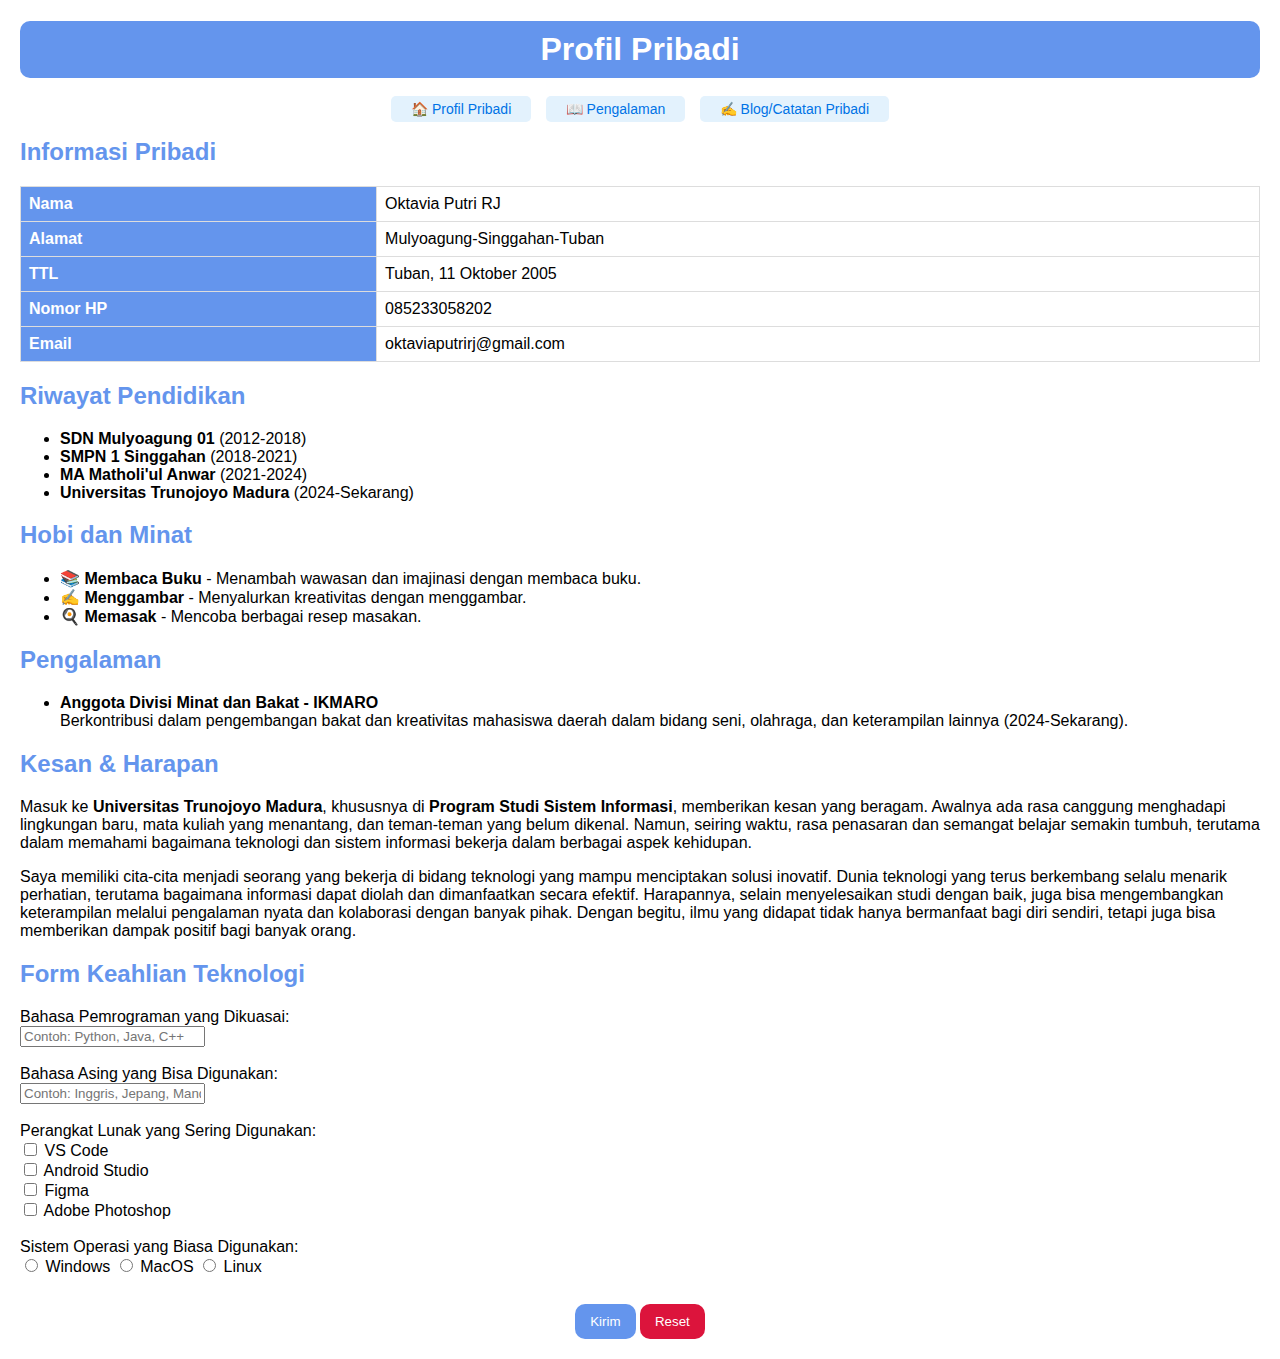
<file: modul-1/240441100057-OktaviaPutriRoichatulJannah/hal1.html>
<!DOCTYPE html>
<html lang="id">

<head>
    <meta charset="UTF-8">
    <meta name="viewport" content="width=device-width, initial-scale=1.0">
    <title>Profil Pribadi</title>

    <style>
        body {
            font-family: Arial;
            margin: 20px;
        }

        .nav { 
            text-align: center; 
        } 
        .nav a { 
            color: #0073e6; 
            padding: 5px 20px; 
            font-size: 14px; 
            margin: 5px;  
            border-radius: 5px;
            background-color: #e3f2fd; 
            transition: 0.3s; 
            text-decoration: none;
        }
        .nav a:hover { 
            background-color:cornflowerblue; 
            color: white; 
        }
        .title-container {
            text-align: center;
        }
        h1 {
            background-color: cornflowerblue;
            color: white;
            padding: 10px;
            border-radius: 10px;
            text-align: center; 
        }
        h2 {
            color: cornflowerblue;
        }
        table {
            width: 100%; 
            border-collapse: collapse;
            text-align: left;
        }
        th {
            border: 1px solid #ddd;
            padding: 8px;
            text-align: left;
            background-color: cornflowerblue;
            color: white;
        }
        td {
            border: 1px solid #ddd;
            padding: 8px;
            text-align: left;
        }
        form {
            margin-top: 20px;
        }
        .button-container { 
            text-align: center; 
            margin-top: 10px;
        }
        button {
            padding: 10px 15px;
            border-radius: 10px;
            cursor: pointer;
            border: none;
        }
        .submit-btn {
            background-color: cornflowerblue;
            color: white;
        }
        .reset-btn {
            background-color: crimson;
            color: white;
        }
    </style>

</head>

<body>

    <div class="title-container">
        <h1>Profil Pribadi</h1>
    </div>

    <div class="nav">
        <a href="hal1.html">🏠 Profil Pribadi</a>
        <a href="hal2.html">📖 Pengalaman</a>
        <a href="hal3.html">✍️ Blog/Catatan Pribadi</a>
    </div>

    <h2>Informasi Pribadi</h2>
    <table >
        <tr>
            <th>Nama</th>
            <td>Oktavia Putri RJ</td>
        </tr>
        <tr>
            <th>Alamat</th>
            <td>Mulyoagung-Singgahan-Tuban</td>
        </tr>
        <tr>
            <th>TTL</th>
            <td>Tuban, 11 Oktober 2005</td>
        </tr>
        <tr>
            <th>Nomor HP</th>
            <td>085233058202</td>
        </tr>
        <tr>
            <th>Email</th>
            <td>oktaviaputrirj@gmail.com</td>
        </tr>
    </table>

    <h2 >Riwayat Pendidikan</h2>
    <ul>
        <li><b>SDN Mulyoagung 01</b> (2012-2018)</li>
        <li><b>SMPN 1 Singgahan</b> (2018-2021)</li>
        <li><b>MA Matholi'ul Anwar</b> (2021-2024)</li>
        <li><b>Universitas Trunojoyo Madura</b> (2024-Sekarang)</li>
    </ul>

    <h2 >Hobi dan Minat</h2>
    <ul>
        <li><b>📚 Membaca Buku</b> - Menambah wawasan dan imajinasi dengan membaca buku.</li>
        <li><b>✍️ Menggambar</b> - Menyalurkan kreativitas dengan menggambar.</li>
        <li><b>🍳 Memasak</b> - Mencoba berbagai resep masakan.</li>
    </ul>

    <h2 >Pengalaman</h2>
    <ul>
        <li><b>Anggota Divisi Minat dan Bakat - IKMARO</b>  
            <br>Berkontribusi dalam pengembangan bakat dan kreativitas mahasiswa daerah dalam bidang seni, olahraga, dan keterampilan lainnya (2024-Sekarang).</li>
    </ul>

    <h2 >Kesan & Harapan</h2>
    <p>Masuk ke <b>Universitas Trunojoyo Madura</b>, khususnya di <b>Program Studi Sistem Informasi</b>, memberikan kesan yang beragam. 
        Awalnya ada rasa canggung menghadapi lingkungan baru, mata kuliah yang menantang, dan teman-teman yang belum dikenal. 
        Namun, seiring waktu, rasa penasaran dan semangat belajar semakin tumbuh, terutama dalam memahami bagaimana teknologi dan sistem informasi bekerja dalam berbagai aspek kehidupan.
    </p>
    <p>Saya memiliki cita-cita menjadi seorang yang bekerja di bidang teknologi yang mampu menciptakan solusi inovatif. Dunia teknologi yang terus berkembang selalu menarik perhatian, terutama bagaimana informasi dapat diolah dan dimanfaatkan secara efektif. 
        Harapannya, selain menyelesaikan studi dengan baik, juga bisa mengembangkan keterampilan melalui pengalaman nyata dan kolaborasi dengan banyak pihak. Dengan begitu, ilmu yang didapat tidak hanya bermanfaat bagi diri sendiri, tetapi juga bisa memberikan dampak positif bagi banyak orang.
    </p>

    <h2>Form Keahlian Teknologi</h2>
    <form>
        <div>
            <label for="bahasa_program">Bahasa Pemrograman yang Dikuasai:</label><br>
            <input type="text" id="bahasa_program" name="bahasa_program" placeholder="Contoh: Python, Java, C++" required>
        </div>
    
        <br>
    
        <div>
            <label for="bahasa_asing">Bahasa Asing yang Bisa Digunakan:</label><br>
            <input type="text" id="bahasa_asing" name="bahasa_asing" placeholder="Contoh: Inggris, Jepang, Mandarin" required>
        </div>
        <br>
    
        <div>
            <label>Perangkat Lunak yang Sering Digunakan:</label><br>
            <input type="checkbox" id="vs_code" name="software" value="VS Code">
            <label for="vs_code">VS Code</label><br>
    
            <input type="checkbox" id="android_studio" name="software" value="Android Studio">
            <label for="android_studio">Android Studio</label><br>
    
            <input type="checkbox" id="figma" name="software" value="Figma">
            <label for="figma">Figma</label><br>
    
            <input type="checkbox" id="photoshop" name="software" value="Photoshop">
            <label for="photoshop">Adobe Photoshop</label>
        </div>
    
        <br>
    
        <div>
            <label>Sistem Operasi yang Biasa Digunakan:</label><br>
            <input type="radio" id="windows" name="sistem_operasi" value="Windows">
            <label for="windows">Windows</label>
    
            <input type="radio" id="macos" name="sistem_operasi" value="MacOS">
            <label for="macos">MacOS</label>
    
            <input type="radio" id="linux" name="sistem_operasi" value="Linux">
            <label for="linux">Linux</label>
        </div>
    
        <br>

        <div class="button-container">
            <button type="submit" class="submit-btn">Kirim</button>
            <button type="reset" class="reset-btn">Reset</button>
        </div>
    </form>
</body>

</html>
</file>
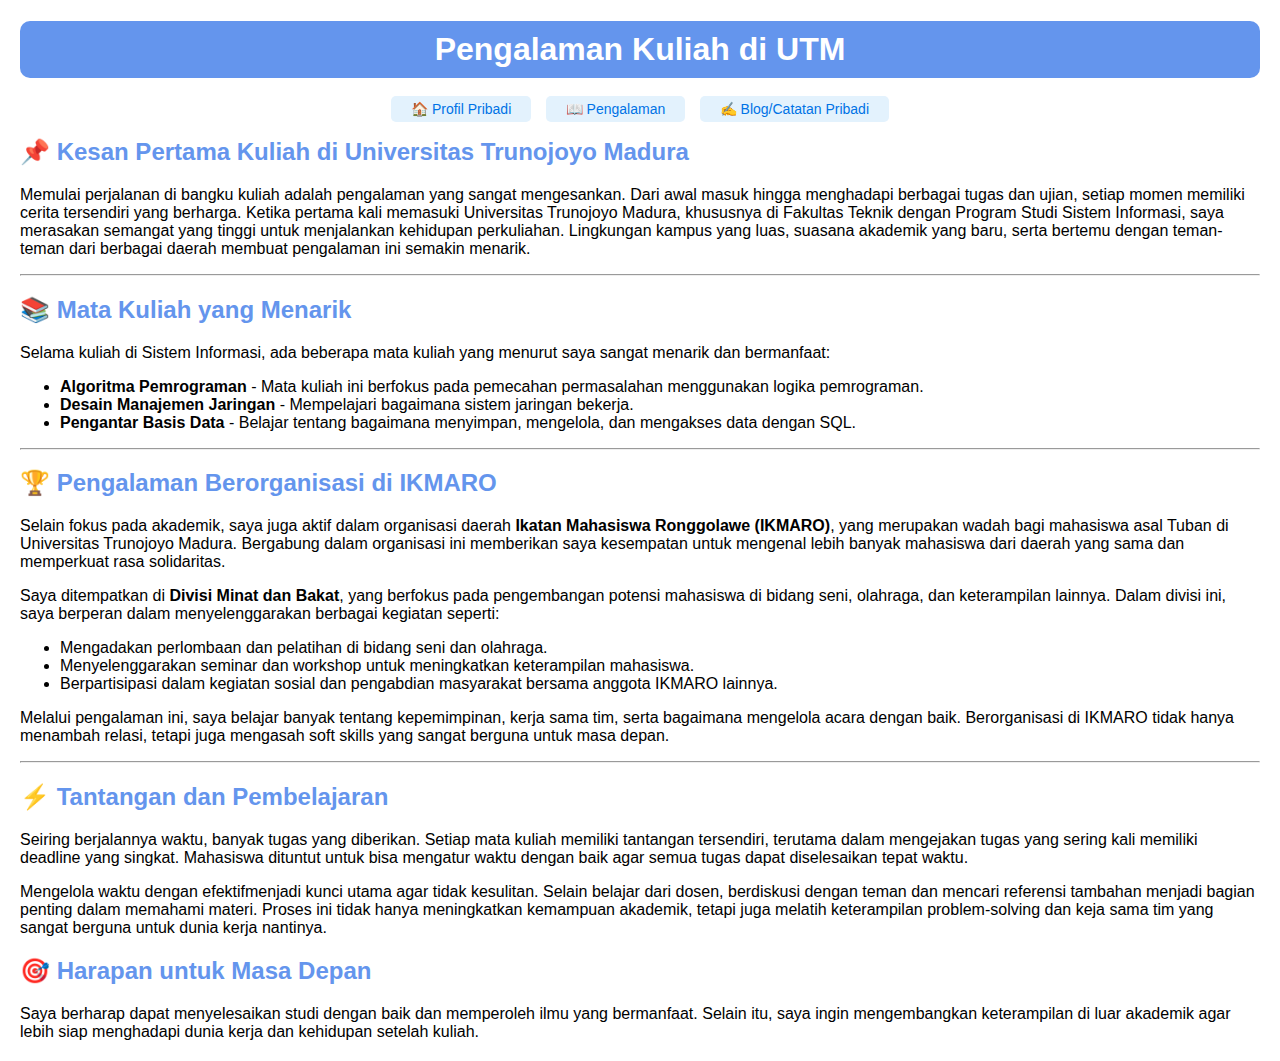
<file: modul-1/240441100057-OktaviaPutriRoichatulJannah/hal2.html>
<!DOCTYPE html>
<html lang="id">

<head>
    <meta charset="UTF-8">
    <meta name="viewport" content="width=device-width, initial-scale=1.0">
    <title>Pengalaman Kuliah</title>

    <style>
        body {
            font-family: Arial;
            margin: 20px;
        }
        .nav { 
            text-align: center; 
        } 
        .nav a { 
            color: #0073e6; 
            padding: 5px 20px; 
            font-size: 14px; 
            margin: 5px;  
            border-radius: 5px; 
            background-color: #e3f2fd; 
            transition: 0.3s; 
            text-decoration: none;
        }
        .nav a:hover { 
            background-color:cornflowerblue; 
            color: white; 
        }
        .title-container {
            text-align: center;
        }
        h1 {
            background-color: cornflowerblue;
            color: white;
            padding: 10px;
            border-radius: 10px;
            text-align: center; 
        }
        h2 {
            color: cornflowerblue;
        }
    </style>

</head>

<body>

    <div class="title-container">
        <h1>Pengalaman Kuliah di UTM</h1>
    </div>

    <div class="nav">
        <a href="hal1.html">🏠 Profil Pribadi</a>
        <a href="hal2.html">📖 Pengalaman</a>
        <a href="hal3.html">✍️ Blog/Catatan Pribadi</a>
    </div>

    <h2>📌 Kesan Pertama Kuliah di Universitas Trunojoyo Madura</h2>
    <p>Memulai perjalanan di bangku kuliah adalah pengalaman yang sangat mengesankan. Dari awal masuk hingga menghadapi berbagai tugas dan ujian, setiap momen memiliki cerita tersendiri yang berharga. Ketika pertama kali memasuki Universitas Trunojoyo Madura, khususnya di Fakultas Teknik dengan Program Studi Sistem Informasi, saya merasakan semangat yang tinggi untuk menjalankan kehidupan perkuliahan. Lingkungan kampus yang luas, suasana akademik yang baru, serta bertemu dengan teman-teman dari berbagai daerah membuat pengalaman ini semakin menarik.</p>
    <hr>

    <h2>📚 Mata Kuliah yang Menarik</h2>
    <p>Selama kuliah di Sistem Informasi, ada beberapa mata kuliah yang menurut saya sangat menarik dan bermanfaat:</p>
    
    <ul>
        <li><b>Algoritma Pemrograman</b> - Mata kuliah ini berfokus pada pemecahan permasalahan menggunakan logika pemrograman.</li>
        <li><b>Desain Manajemen Jaringan</b> - Mempelajari bagaimana sistem jaringan bekerja.</li>
        <li><b>Pengantar Basis Data</b> - Belajar tentang bagaimana menyimpan, mengelola, dan mengakses data dengan SQL.</li>
    </ul>
    <hr>

    <h2>🏆 Pengalaman Berorganisasi di IKMARO</h2>
    <p>Selain fokus pada akademik, saya juga aktif dalam organisasi daerah <b>Ikatan Mahasiswa Ronggolawe (IKMARO)</b>, yang merupakan wadah bagi mahasiswa asal Tuban di Universitas Trunojoyo Madura. Bergabung dalam organisasi ini memberikan saya kesempatan untuk mengenal lebih banyak mahasiswa dari daerah yang sama dan memperkuat rasa solidaritas.</p>

    <p>Saya ditempatkan di <b>Divisi Minat dan Bakat</b>, yang berfokus pada pengembangan potensi mahasiswa di bidang seni, olahraga, dan keterampilan lainnya. Dalam divisi ini, saya berperan dalam menyelenggarakan berbagai kegiatan seperti:</p>

    <ul>
        <li>Mengadakan perlombaan dan pelatihan di bidang seni dan olahraga.</li>
        <li>Menyelenggarakan seminar dan workshop untuk meningkatkan keterampilan mahasiswa.</li>
        <li>Berpartisipasi dalam kegiatan sosial dan pengabdian masyarakat bersama anggota IKMARO lainnya.</li>
    </ul>

    <p>Melalui pengalaman ini, saya belajar banyak tentang kepemimpinan, kerja sama tim, serta bagaimana mengelola acara dengan baik. Berorganisasi di IKMARO tidak hanya menambah relasi, tetapi juga mengasah soft skills yang sangat berguna untuk masa depan.</p>
    <hr>

    <h2>⚡ Tantangan dan Pembelajaran</h2>
    <p>Seiring berjalannya waktu, banyak tugas yang diberikan. Setiap mata kuliah memiliki tantangan tersendiri, terutama dalam mengejakan tugas yang sering kali memiliki deadline yang singkat. Mahasiswa dituntut untuk bisa mengatur waktu dengan baik agar semua tugas dapat diselesaikan tepat waktu.</p>
    <p>Mengelola waktu dengan efektifmenjadi kunci utama agar tidak kesulitan. Selain belajar dari dosen, berdiskusi dengan teman dan mencari referensi tambahan menjadi bagian penting dalam memahami materi. Proses ini tidak hanya meningkatkan kemampuan akademik, tetapi juga melatih keterampilan problem-solving dan keja sama tim yang sangat berguna untuk dunia kerja nantinya.</p>

    <h2>🎯 Harapan untuk Masa Depan</h2>
    <p>Saya berharap dapat menyelesaikan studi dengan baik dan memperoleh ilmu yang bermanfaat. Selain itu, saya ingin mengembangkan keterampilan di luar akademik agar lebih siap menghadapi dunia kerja dan kehidupan setelah kuliah.</p>
</body>
</html>
</file>
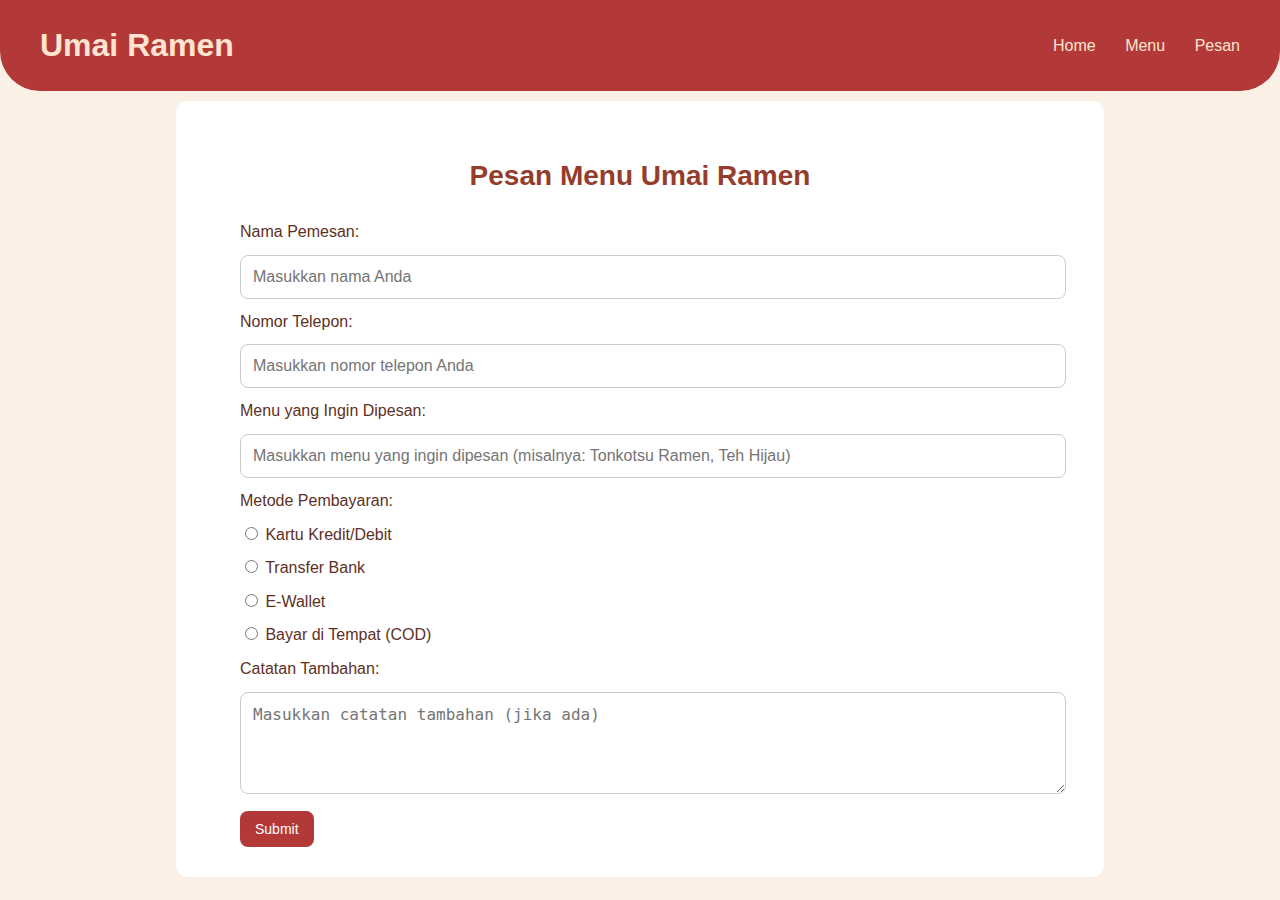
<file: modul-2/240441100057-OktaviaPutriRoichatulJannah/hal3.html>
<!DOCTYPE html>
<html lang="id">
<head>
    <meta charset="UTF-8" />
    <meta name="viewport" content="width=device-width, initial-scale=1.0"/>
    <title>Pesan - Umai Ramen</title>
    <link rel="stylesheet" href="style.css" />
</head>

<bod>

    <header>
        <div class="header-container">
            <h1>Umai Ramen</h1>
            <nav>
                <a href="hal1.html">Home</a>
                <a href="hal2.html">Menu</a>
                <a href="hal3.html">Pesan</a>
            </nav>
        </div>
    </header>

    <div class="order-section">
        <h2>Pesan Menu Umai Ramen</h2>

        <form>
        <label for="name">Nama Pemesan:</label>
        <input type="text" id="name" name="name" class="input-field" placeholder="Masukkan nama Anda" required>

        <label for="phone">Nomor Telepon:</label>
        <input type="tel" id="phone" name="phone" class="input-field" placeholder="Masukkan nomor telepon Anda" required>

        <label for="menu">Menu yang Ingin Dipesan:</label>
        <input type="text" id="menu" name="menu" class="input-field" placeholder="Masukkan menu yang ingin dipesan (misalnya: Tonkotsu Ramen, Teh Hijau)" required>

        <label>Metode Pembayaran:</label>
        <div class="radio-group">
            <label>
            <input type="radio" id="credit-card" name="payment" value="credit-card" required>
            Kartu Kredit/Debit
            </label>
            <label>
            <input type="radio" id="bank-transfer" name="payment" value="bank-transfer">
            Transfer Bank
            </label>
            <label>
            <input type="radio" id="e-wallet" name="payment" value="e-wallet">
            E-Wallet
            </label>
            <label>
            <input type="radio" id="cash-on-delivery" name="payment" value="cash-on-delivery">
            Bayar di Tempat (COD)
            </label>
        </div>
        
        <label for="notes">Catatan Tambahan:</label>
        <textarea id="notes" name="notes" rows="4" placeholder="Masukkan catatan tambahan (jika ada)"></textarea>

        <button type="submit" class="button">Submit</button>
        </form>
    </div>

</body>
</html>
</file>
<file: modul-2/240441100057-OktaviaPutriRoichatulJannah/style.css>
/* General Body Styles */
body{
    margin: 0;
    font-family: 'Segoe UI', sans-serif;
    color: #5e3023;
    line-height: 1.6;
    background-color: #faf0e6;
}

header {
    background-color: #b33939;
    padding: 20px 40px;
    border-bottom-left-radius: 40px;
    border-bottom-right-radius: 40px;
    margin-bottom: 10px;
}

.header-container {
    display: flex;
    justify-content: space-between;
    align-items: center;
}
  
.header-container h1 {
    font-size: 32px;
    color: #ffe4d1;
    margin: 0;
}
  
nav a {
    text-decoration: none;
    color: #ffe4d1;
    margin-left: 25px;
    transition: color 0.3s ease;
}
  
nav a:hover {
    color: #ffffff;
}
  
/* HOME */
.main {
    display: flex;
    align-items: center;
    justify-content: center;
    padding: 60px 10%;
}
  
.text {
    max-width: 500px;
    color: #5e3023;
}
  
.text h2 {
    font-size: 36px;
    margin-bottom: 10px;
}
  
.text h3 {
    font-size: 24px;
    color: #943d2c;
    font-style: italic;
    margin: 0;
}
  
.text p {
    margin-top: 20px;
    font-size: 16px;
    color: #6f1d1b;
    font-style: italic;
    line-height: 1.5;
}
  
.order-btn {
    display: inline-block;
    margin-top: 20px;
    padding: 10px 25px;
    background-color: #b33939;
    color: #ffe4d1;
    font-weight: bold;
    border-radius: 25px;
    text-decoration: none;
    transition: background-color 0.3s ease;
}
  
.order-btn:hover {
    background-color: #a62c2c;
}
  
.image img {
    max-width: 300px;
}
  
/* MENU */ 
.menu-section {
    padding: 10px 5%;
}

.menu-section h2 {
    text-align: center;
    font-size: 28px;
    margin-bottom: 20px;
    margin-top: 0;
    color: #943d2c;
}
  
.menu-grid{
    display: flex;
    justify-content: center;
    gap: 10px;
}
  
.menu-item{
    background-color: #fff;
    border-radius: 10px;
    padding: 10px;
    text-align: center;
    transition: transform 0.3s ease, background-color 0.3s ease;
    width: 160px;
}
  
.menu-item:hover{
    background-color: #f5e2d5;
    transform: scale(1.03);
}
  
.menu-item img{
    width: 100%;
    max-height: 100px;
    object-fit: contain;
    border-radius: 8px;
}
  
.menu-item h3{
    font-size: 14px;
    margin: 6px 0 4px;
    color: #b33939;
}
  
.menu-item p{
    font-size: 11px;
    color: #6f1d1b;
}
  
.price {
    font-size: 13px;
    font-weight: bold;
    color: #b33939;
    margin-top: 6px;
}
  
/* PESAN  */  
.order-section {
    padding: 30px 5%;
    max-width: 800px;
    margin: 0 auto;
    background-color: #ffffff;
    border-radius: 12px;
}
  
.order-section h2 {
    text-align: center;
    font-size: 28px;
    margin-bottom: 20px;
    color: #943d2c;
}
  
.input-field, textarea {
    width: 100%;
    padding: 12px;
    margin: 10px 0;
    border: 1px solid #ccc;
    border-radius: 8px;
    font-size: 16px;
}
  
.input-field:focus, textarea:focus {
    border-color: #b33939;
    outline: none;
}
  
.radio-group label {
    display: block;
    margin: 8px 0;
}
  
.button {
    background-color: #b33939;
    color: white;
    border: none;
    padding: 10px 15px;
    font-size: 14px;
    border-radius: 8px;
    cursor: pointer;
    transition: background-color 0.3s ease;
}
  
.button:hover {
    background-color: #943d2c;
}
</file>
